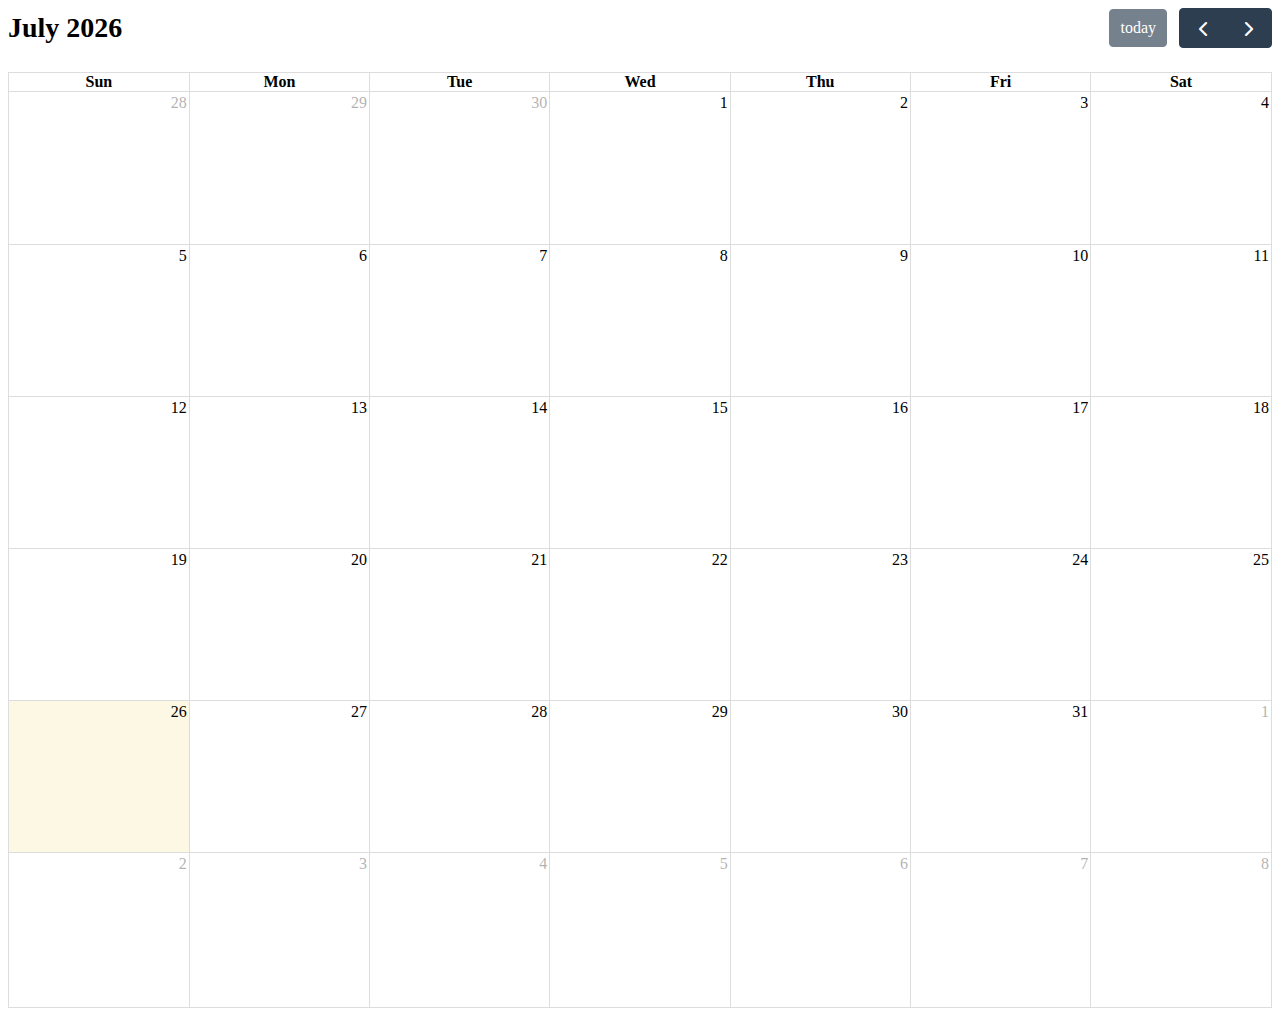
<file: html/text.html>
<!DOCTYPE html>
<html lang='en'>
  <head>
    <meta charset='utf-8' />

    <link href='assets/fullcalendar/core/main.css' rel='stylesheet' />
    <link href='assets/fullcalendar/daygrid/main.css' rel='stylesheet' />

    <script src='assets/fullcalendar/core/main.js'></script>
    <script src='assets/fullcalendar/daygrid/main.js'></script>


    <script>

      document.addEventListener('DOMContentLoaded', function() {
        var calendarEl = document.getElementById('calendar');

        var calendar = new FullCalendar.Calendar(calendarEl, {
          plugins: [ 'dayGrid' ]
        });

        calendar.render();
      });

    </script>
  </head>
  <body>

    <div id='calendar'></div>

  </body>
</html>
</file>
<file: html/assets/fullcalendar/core/main.css>
@charset "UTF-8";
.fc {
  direction: ltr;
  text-align: left;
}

.fc-rtl {
  text-align: right;
}

body .fc {
  /* extra precedence to overcome jqui */
  font-size: 1em;
}

/* Colors
--------------------------------------------------------------------------------------------------*/
.fc-highlight {
  /* when user is selecting cells */
  background: #bce8f1;
  opacity: 0.3;
}

.fc-bgevent {
  /* default look for background events */
  background: #8fdf82;
  opacity: 0.3;
}

.fc-nonbusiness {
  /* default look for non-business-hours areas */
  /* will inherit .fc-bgevent's styles */
  background: #d7d7d7;
}

/* Popover
--------------------------------------------------------------------------------------------------*/
.fc-popover {
  position: absolute;
  box-shadow: 0 2px 6px rgba(0, 0, 0, 0.15);
}

.fc-popover .fc-header {
  /* TODO: be more consistent with fc-head/fc-body */
  display: flex;
  flex-direction: row;
  justify-content: space-between;
  align-items: center;
  padding: 2px 4px;
}

.fc-rtl .fc-popover .fc-header {
  flex-direction: row-reverse;
}

.fc-popover .fc-header .fc-title {
  margin: 0 2px;
}

.fc-popover .fc-header .fc-close {
  cursor: pointer;
  opacity: 0.65;
  font-size: 1.1em;
}

/* Misc Reusable Components
--------------------------------------------------------------------------------------------------*/
.fc-divider {
  border-style: solid;
  border-width: 1px;
}

hr.fc-divider {
  height: 0;
  margin: 0;
  padding: 0 0 2px;
  /* height is unreliable across browsers, so use padding */
  border-width: 1px 0;
}

.fc-bg,
.fc-bgevent-skeleton,
.fc-highlight-skeleton,
.fc-mirror-skeleton {
  /* these element should always cling to top-left/right corners */
  position: absolute;
  top: 0;
  left: 0;
  right: 0;
}

.fc-bg {
  bottom: 0;
  /* strech bg to bottom edge */
}

.fc-bg table {
  height: 100%;
  /* strech bg to bottom edge */
}

/* Tables
--------------------------------------------------------------------------------------------------*/
.fc table {
  width: 100%;
  box-sizing: border-box;
  /* fix scrollbar issue in firefox */
  table-layout: fixed;
  border-collapse: collapse;
  border-spacing: 0;
  font-size: 1em;
  /* normalize cross-browser */
}

.fc th {
  text-align: center;
}

.fc th,
.fc td {
  border-style: solid;
  border-width: 1px;
  padding: 0;
  vertical-align: top;
}

.fc td.fc-today {
  border-style: double;
  /* overcome neighboring borders */
}

/* Internal Nav Links
--------------------------------------------------------------------------------------------------*/
a[data-goto] {
  cursor: pointer;
}

a[data-goto]:hover {
  text-decoration: underline;
}

/* Fake Table Rows
--------------------------------------------------------------------------------------------------*/
.fc .fc-row {
  /* extra precedence to overcome themes forcing a 1px border */
  /* no visible border by default. but make available if need be (scrollbar width compensation) */
  border-style: solid;
  border-width: 0;
}

.fc-row table {
  /* don't put left/right border on anything within a fake row.
     the outer tbody will worry about this */
  border-left: 0 hidden transparent;
  border-right: 0 hidden transparent;
  /* no bottom borders on rows */
  border-bottom: 0 hidden transparent;
}

.fc-row:first-child table {
  border-top: 0 hidden transparent;
  /* no top border on first row */
}

/* Day Row (used within the header and the DayGrid)
--------------------------------------------------------------------------------------------------*/
.fc-row {
  position: relative;
}

.fc-row .fc-bg {
  z-index: 1;
}

/* highlighting cells & background event skeleton */
.fc-row .fc-bgevent-skeleton,
.fc-row .fc-highlight-skeleton {
  bottom: 0;
  /* stretch skeleton to bottom of row */
}

.fc-row .fc-bgevent-skeleton table,
.fc-row .fc-highlight-skeleton table {
  height: 100%;
  /* stretch skeleton to bottom of row */
}

.fc-row .fc-highlight-skeleton td,
.fc-row .fc-bgevent-skeleton td {
  border-color: transparent;
}

.fc-row .fc-bgevent-skeleton {
  z-index: 2;
}

.fc-row .fc-highlight-skeleton {
  z-index: 3;
}

/*
row content (which contains day/week numbers and events) as well as "mirror" (which contains
temporary rendered events).
*/
.fc-row .fc-content-skeleton {
  position: relative;
  z-index: 4;
  padding-bottom: 2px;
  /* matches the space above the events */
}

.fc-row .fc-mirror-skeleton {
  z-index: 5;
}

.fc .fc-row .fc-content-skeleton table,
.fc .fc-row .fc-content-skeleton td,
.fc .fc-row .fc-mirror-skeleton td {
  /* see-through to the background below */
  /* extra precedence to prevent theme-provided backgrounds */
  background: none;
  /* in case <td>s are globally styled */
  border-color: transparent;
}

.fc-row .fc-content-skeleton td,
.fc-row .fc-mirror-skeleton td {
  /* don't put a border between events and/or the day number */
  border-bottom: 0;
}

.fc-row .fc-content-skeleton tbody td,
.fc-row .fc-mirror-skeleton tbody td {
  /* don't put a border between event cells */
  border-top: 0;
}

/* Scrolling Container
--------------------------------------------------------------------------------------------------*/
.fc-scroller {
  -webkit-overflow-scrolling: touch;
}

/* TODO: move to timegrid/daygrid */
.fc-scroller > .fc-day-grid,
.fc-scroller > .fc-time-grid {
  position: relative;
  /* re-scope all positions */
  width: 100%;
  /* hack to force re-sizing this inner element when scrollbars appear/disappear */
}

/* Global Event Styles
--------------------------------------------------------------------------------------------------*/
.fc-event {
  position: relative;
  /* for resize handle and other inner positioning */
  display: block;
  /* make the <a> tag block */
  font-size: 0.85em;
  line-height: 1.4;
  border-radius: 3px;
  border: 1px solid #3788d8;
}

.fc-event,
.fc-event-dot {
  background-color: #3788d8;
  /* default BACKGROUND color */
}

.fc-event,
.fc-event:hover {
  color: #fff;
  /* default TEXT color */
  text-decoration: none;
  /* if <a> has an href */
}

.fc-event[href],
.fc-event.fc-draggable {
  cursor: pointer;
  /* give events with links and draggable events a hand mouse pointer */
}

.fc-not-allowed,
.fc-not-allowed .fc-event {
  /* to override an event's custom cursor */
  cursor: not-allowed;
}

.fc-event .fc-content {
  position: relative;
  z-index: 2;
}

/* resizer (cursor AND touch devices) */
.fc-event .fc-resizer {
  position: absolute;
  z-index: 4;
}

/* resizer (touch devices) */
.fc-event .fc-resizer {
  display: none;
}

.fc-event.fc-allow-mouse-resize .fc-resizer,
.fc-event.fc-selected .fc-resizer {
  /* only show when hovering or selected (with touch) */
  display: block;
}

/* hit area */
.fc-event.fc-selected .fc-resizer:before {
  /* 40x40 touch area */
  content: "";
  position: absolute;
  z-index: 9999;
  /* user of this util can scope within a lower z-index */
  top: 50%;
  left: 50%;
  width: 40px;
  height: 40px;
  margin-left: -20px;
  margin-top: -20px;
}

/* Event Selection (only for touch devices)
--------------------------------------------------------------------------------------------------*/
.fc-event.fc-selected {
  z-index: 9999 !important;
  /* overcomes inline z-index */
  box-shadow: 0 2px 5px rgba(0, 0, 0, 0.2);
}

.fc-event.fc-selected:after {
  content: "";
  position: absolute;
  z-index: 1;
  /* same z-index as fc-bg, behind text */
  /* overcome the borders */
  top: -1px;
  right: -1px;
  bottom: -1px;
  left: -1px;
  /* darkening effect */
  background: #000;
  opacity: 0.25;
}

/* Event Dragging
--------------------------------------------------------------------------------------------------*/
.fc-event.fc-dragging.fc-selected {
  box-shadow: 0 2px 7px rgba(0, 0, 0, 0.3);
}

.fc-event.fc-dragging:not(.fc-selected) {
  opacity: 0.75;
}

/* Horizontal Events
--------------------------------------------------------------------------------------------------*/
/* bigger touch area when selected */
.fc-h-event.fc-selected:before {
  content: "";
  position: absolute;
  z-index: 3;
  /* below resizers */
  top: -10px;
  bottom: -10px;
  left: 0;
  right: 0;
}

/* events that are continuing to/from another week. kill rounded corners and butt up against edge */
.fc-ltr .fc-h-event.fc-not-start,
.fc-rtl .fc-h-event.fc-not-end {
  margin-left: 0;
  border-left-width: 0;
  padding-left: 1px;
  /* replace the border with padding */
  border-top-left-radius: 0;
  border-bottom-left-radius: 0;
}

.fc-ltr .fc-h-event.fc-not-end,
.fc-rtl .fc-h-event.fc-not-start {
  margin-right: 0;
  border-right-width: 0;
  padding-right: 1px;
  /* replace the border with padding */
  border-top-right-radius: 0;
  border-bottom-right-radius: 0;
}

/* resizer (cursor AND touch devices) */
/* left resizer  */
.fc-ltr .fc-h-event .fc-start-resizer,
.fc-rtl .fc-h-event .fc-end-resizer {
  cursor: w-resize;
  left: -1px;
  /* overcome border */
}

/* right resizer */
.fc-ltr .fc-h-event .fc-end-resizer,
.fc-rtl .fc-h-event .fc-start-resizer {
  cursor: e-resize;
  right: -1px;
  /* overcome border */
}

/* resizer (mouse devices) */
.fc-h-event.fc-allow-mouse-resize .fc-resizer {
  width: 7px;
  top: -1px;
  /* overcome top border */
  bottom: -1px;
  /* overcome bottom border */
}

/* resizer (touch devices) */
.fc-h-event.fc-selected .fc-resizer {
  /* 8x8 little dot */
  border-radius: 4px;
  border-width: 1px;
  width: 6px;
  height: 6px;
  border-style: solid;
  border-color: inherit;
  background: #fff;
  /* vertically center */
  top: 50%;
  margin-top: -4px;
}

/* left resizer  */
.fc-ltr .fc-h-event.fc-selected .fc-start-resizer,
.fc-rtl .fc-h-event.fc-selected .fc-end-resizer {
  margin-left: -4px;
  /* centers the 8x8 dot on the left edge */
}

/* right resizer */
.fc-ltr .fc-h-event.fc-selected .fc-end-resizer,
.fc-rtl .fc-h-event.fc-selected .fc-start-resizer {
  margin-right: -4px;
  /* centers the 8x8 dot on the right edge */
}

/* DayGrid events
----------------------------------------------------------------------------------------------------
We use the full "fc-day-grid-event" class instead of using descendants because the event won't
be a descendant of the grid when it is being dragged.
*/
.fc-day-grid-event {
  margin: 1px 2px 0;
  /* spacing between events and edges */
  padding: 0 1px;
}

tr:first-child > td > .fc-day-grid-event {
  margin-top: 2px;
  /* a little bit more space before the first event */
}

.fc-mirror-skeleton tr:first-child > td > .fc-day-grid-event {
  margin-top: 0;
  /* except for mirror skeleton */
}

.fc-day-grid-event .fc-content {
  /* force events to be one-line tall */
  white-space: nowrap;
  overflow: hidden;
}

.fc-day-grid-event .fc-time {
  font-weight: bold;
}

/* resizer (cursor devices) */
/* left resizer  */
.fc-ltr .fc-day-grid-event.fc-allow-mouse-resize .fc-start-resizer,
.fc-rtl .fc-day-grid-event.fc-allow-mouse-resize .fc-end-resizer {
  margin-left: -2px;
  /* to the day cell's edge */
}

/* right resizer */
.fc-ltr .fc-day-grid-event.fc-allow-mouse-resize .fc-end-resizer,
.fc-rtl .fc-day-grid-event.fc-allow-mouse-resize .fc-start-resizer {
  margin-right: -2px;
  /* to the day cell's edge */
}

/* Event Limiting
--------------------------------------------------------------------------------------------------*/
/* "more" link that represents hidden events */
a.fc-more {
  margin: 1px 3px;
  font-size: 0.85em;
  cursor: pointer;
  text-decoration: none;
}

a.fc-more:hover {
  text-decoration: underline;
}

.fc-limited {
  /* rows and cells that are hidden because of a "more" link */
  display: none;
}

/* popover that appears when "more" link is clicked */
.fc-day-grid .fc-row {
  z-index: 1;
  /* make the "more" popover one higher than this */
}

.fc-more-popover {
  z-index: 2;
  width: 220px;
}

.fc-more-popover .fc-event-container {
  padding: 10px;
}

/* Now Indicator
--------------------------------------------------------------------------------------------------*/
.fc-now-indicator {
  position: absolute;
  border: 0 solid red;
}

/* Utilities
--------------------------------------------------------------------------------------------------*/
.fc-unselectable {
  -webkit-user-select: none;
  -khtml-user-select: none;
  -moz-user-select: none;
  -ms-user-select: none;
  user-select: none;
  -webkit-touch-callout: none;
  -webkit-tap-highlight-color: rgba(0, 0, 0, 0);
}

/*
TODO: more distinction between this file and common.css
*/
/* Colors
--------------------------------------------------------------------------------------------------*/
.fc-unthemed th,
.fc-unthemed td,
.fc-unthemed thead,
.fc-unthemed tbody,
.fc-unthemed .fc-divider,
.fc-unthemed .fc-row,
.fc-unthemed .fc-content,
.fc-unthemed .fc-popover,
.fc-unthemed .fc-list-view,
.fc-unthemed .fc-list-heading td {
  border-color: #ddd;
}

.fc-unthemed .fc-popover {
  background-color: #fff;
}

.fc-unthemed .fc-divider,
.fc-unthemed .fc-popover .fc-header,
.fc-unthemed .fc-list-heading td {
  background: #eee;
}

.fc-unthemed td.fc-today {
  background: #fcf8e3;
}

.fc-unthemed .fc-disabled-day {
  background: #d7d7d7;
  opacity: 0.3;
}

/* Icons
--------------------------------------------------------------------------------------------------
from https://feathericons.com/ and built with IcoMoon
*/
@font-face {
  font-family: "fcicons";
  src: url("[data-uri]") format("truetype");
  font-weight: normal;
  font-style: normal;
}
.fc-icon {
  /* use !important to prevent issues with browser extensions that change fonts */
  font-family: "fcicons" !important;
  speak: none;
  font-style: normal;
  font-weight: normal;
  font-variant: normal;
  text-transform: none;
  line-height: 1;
  /* Better Font Rendering =========== */
  -webkit-font-smoothing: antialiased;
  -moz-osx-font-smoothing: grayscale;
}

.fc-icon-chevron-left:before {
  content: "";
}

.fc-icon-chevron-right:before {
  content: "";
}

.fc-icon-chevrons-left:before {
  content: "";
}

.fc-icon-chevrons-right:before {
  content: "";
}

.fc-icon-minus-square:before {
  content: "";
}

.fc-icon-plus-square:before {
  content: "";
}

.fc-icon-x:before {
  content: "";
}

.fc-icon {
  display: inline-block;
  width: 1em;
  height: 1em;
  text-align: center;
}

/* Buttons
--------------------------------------------------------------------------------------------------
Lots taken from Flatly (MIT): https://bootswatch.com/4/flatly/bootstrap.css
*/
/* reset */
.fc-button {
  border-radius: 0;
  overflow: visible;
  text-transform: none;
  margin: 0;
  font-family: inherit;
  font-size: inherit;
  line-height: inherit;
}

.fc-button:focus {
  outline: 1px dotted;
  outline: 5px auto -webkit-focus-ring-color;
}

.fc-button {
  -webkit-appearance: button;
}

.fc-button:not(:disabled) {
  cursor: pointer;
}

.fc-button::-moz-focus-inner {
  padding: 0;
  border-style: none;
}

/* theme */
.fc-button {
  display: inline-block;
  font-weight: 400;
  color: #212529;
  text-align: center;
  vertical-align: middle;
  -webkit-user-select: none;
  -moz-user-select: none;
  -ms-user-select: none;
  user-select: none;
  background-color: transparent;
  border: 1px solid transparent;
  padding: 0.4em 0.65em;
  font-size: 1em;
  line-height: 1.5;
  border-radius: 0.25em;
}

.fc-button:hover {
  color: #212529;
  text-decoration: none;
}

.fc-button:focus {
  outline: 0;
  -webkit-box-shadow: 0 0 0 0.2rem rgba(44, 62, 80, 0.25);
  box-shadow: 0 0 0 0.2rem rgba(44, 62, 80, 0.25);
}

.fc-button:disabled {
  opacity: 0.65;
}

/* "primary" coloring */
.fc-button-primary {
  color: #fff;
  background-color: #2C3E50;
  border-color: #2C3E50;
}

.fc-button-primary:hover {
  color: #fff;
  background-color: #1e2b37;
  border-color: #1a252f;
}

.fc-button-primary:focus {
  -webkit-box-shadow: 0 0 0 0.2rem rgba(76, 91, 106, 0.5);
  box-shadow: 0 0 0 0.2rem rgba(76, 91, 106, 0.5);
}

.fc-button-primary:disabled {
  color: #fff;
  background-color: #2C3E50;
  border-color: #2C3E50;
}

.fc-button-primary:not(:disabled):active,
.fc-button-primary:not(:disabled).fc-button-active {
  color: #fff;
  background-color: #1a252f;
  border-color: #151e27;
}

.fc-button-primary:not(:disabled):active:focus,
.fc-button-primary:not(:disabled).fc-button-active:focus {
  -webkit-box-shadow: 0 0 0 0.2rem rgba(76, 91, 106, 0.5);
  box-shadow: 0 0 0 0.2rem rgba(76, 91, 106, 0.5);
}

/* icons within buttons */
.fc-button .fc-icon {
  vertical-align: middle;
  font-size: 1.5em;
}

/* Buttons Groups
--------------------------------------------------------------------------------------------------*/
.fc-button-group {
  position: relative;
  display: -webkit-inline-box;
  display: -ms-inline-flexbox;
  display: inline-flex;
  vertical-align: middle;
}

.fc-button-group > .fc-button {
  position: relative;
  -webkit-box-flex: 1;
  -ms-flex: 1 1 auto;
  flex: 1 1 auto;
}

.fc-button-group > .fc-button:hover {
  z-index: 1;
}

.fc-button-group > .fc-button:focus,
.fc-button-group > .fc-button:active,
.fc-button-group > .fc-button.fc-button-active {
  z-index: 1;
}

.fc-button-group > .fc-button:not(:first-child) {
  margin-left: -1px;
}

.fc-button-group > .fc-button:not(:last-child) {
  border-top-right-radius: 0;
  border-bottom-right-radius: 0;
}

.fc-button-group > .fc-button:not(:first-child) {
  border-top-left-radius: 0;
  border-bottom-left-radius: 0;
}

/* Popover
--------------------------------------------------------------------------------------------------*/
.fc-unthemed .fc-popover {
  border-width: 1px;
  border-style: solid;
}

/* List View
--------------------------------------------------------------------------------------------------*/
.fc-unthemed .fc-list-item:hover td {
  background-color: #f5f5f5;
}

/* Toolbar
--------------------------------------------------------------------------------------------------*/
.fc-toolbar {
  display: flex;
  justify-content: space-between;
  align-items: center;
}

.fc-toolbar.fc-header-toolbar {
  margin-bottom: 1.5em;
}

.fc-toolbar.fc-footer-toolbar {
  margin-top: 1.5em;
}

/* inner content */
.fc-toolbar > * > :not(:first-child) {
  margin-left: 0.75em;
}

.fc-toolbar h2 {
  font-size: 1.75em;
  margin: 0;
}

/* View Structure
--------------------------------------------------------------------------------------------------*/
.fc-view-container {
  position: relative;
}

/* undo twitter bootstrap's box-sizing rules. normalizes positioning techniques */
/* don't do this for the toolbar because we'll want bootstrap to style those buttons as some pt */
.fc-view-container *,
.fc-view-container *:before,
.fc-view-container *:after {
  -webkit-box-sizing: content-box;
  -moz-box-sizing: content-box;
  box-sizing: content-box;
}

.fc-view,
.fc-view > table {
  /* so dragged elements can be above the view's main element */
  position: relative;
  z-index: 1;
}

@media print {
  .fc {
    max-width: 100% !important;
  }

  /* Global Event Restyling
  --------------------------------------------------------------------------------------------------*/
  .fc-event {
    background: #fff !important;
    color: #000 !important;
    page-break-inside: avoid;
  }

  .fc-event .fc-resizer {
    display: none;
  }

  /* Table & Day-Row Restyling
  --------------------------------------------------------------------------------------------------*/
  .fc th,
.fc td,
.fc hr,
.fc thead,
.fc tbody,
.fc-row {
    border-color: #ccc !important;
    background: #fff !important;
  }

  /* kill the overlaid, absolutely-positioned components */
  /* common... */
  .fc-bg,
.fc-bgevent-skeleton,
.fc-highlight-skeleton,
.fc-mirror-skeleton,
.fc-bgevent-container,
.fc-business-container,
.fc-highlight-container,
.fc-mirror-container {
    display: none;
  }

  /* don't force a min-height on rows (for DayGrid) */
  .fc tbody .fc-row {
    height: auto !important;
    /* undo height that JS set in distributeHeight */
    min-height: 0 !important;
    /* undo the min-height from each view's specific stylesheet */
  }

  .fc tbody .fc-row .fc-content-skeleton {
    position: static;
    /* undo .fc-rigid */
    padding-bottom: 0 !important;
    /* use a more border-friendly method for this... */
  }

  .fc tbody .fc-row .fc-content-skeleton tbody tr:last-child td {
    /* only works in newer browsers */
    padding-bottom: 1em;
    /* ...gives space within the skeleton. also ensures min height in a way */
  }

  .fc tbody .fc-row .fc-content-skeleton table {
    /* provides a min-height for the row, but only effective for IE, which exaggerates this value,
       making it look more like 3em. for other browers, it will already be this tall */
    height: 1em;
  }

  /* Undo month-view event limiting. Display all events and hide the "more" links
  --------------------------------------------------------------------------------------------------*/
  .fc-more-cell,
.fc-more {
    display: none !important;
  }

  .fc tr.fc-limited {
    display: table-row !important;
  }

  .fc td.fc-limited {
    display: table-cell !important;
  }

  .fc-popover {
    display: none;
    /* never display the "more.." popover in print mode */
  }

  /* TimeGrid Restyling
  --------------------------------------------------------------------------------------------------*/
  /* undo the min-height 100% trick used to fill the container's height */
  .fc-time-grid {
    min-height: 0 !important;
  }

  /* don't display the side axis at all ("all-day" and time cells) */
  .fc-timeGrid-view .fc-axis {
    display: none;
  }

  /* don't display the horizontal lines */
  .fc-slats,
.fc-time-grid hr {
    /* this hr is used when height is underused and needs to be filled */
    display: none !important;
    /* important overrides inline declaration */
  }

  /* let the container that holds the events be naturally positioned and create real height */
  .fc-time-grid .fc-content-skeleton {
    position: static;
  }

  /* in case there are no events, we still want some height */
  .fc-time-grid .fc-content-skeleton table {
    height: 4em;
  }

  /* kill the horizontal spacing made by the event container. event margins will be done below */
  .fc-time-grid .fc-event-container {
    margin: 0 !important;
  }

  /* TimeGrid *Event* Restyling
  --------------------------------------------------------------------------------------------------*/
  /* naturally position events, vertically stacking them */
  .fc-time-grid .fc-event {
    position: static !important;
    margin: 3px 2px !important;
  }

  /* for events that continue to a future day, give the bottom border back */
  .fc-time-grid .fc-event.fc-not-end {
    border-bottom-width: 1px !important;
  }

  /* indicate the event continues via "..." text */
  .fc-time-grid .fc-event.fc-not-end:after {
    content: "...";
  }

  /* for events that are continuations from previous days, give the top border back */
  .fc-time-grid .fc-event.fc-not-start {
    border-top-width: 1px !important;
  }

  /* indicate the event is a continuation via "..." text */
  .fc-time-grid .fc-event.fc-not-start:before {
    content: "...";
  }

  /* time */
  /* undo a previous declaration and let the time text span to a second line */
  .fc-time-grid .fc-event .fc-time {
    white-space: normal !important;
  }

  /* hide the the time that is normally displayed... */
  .fc-time-grid .fc-event .fc-time span {
    display: none;
  }

  /* ...replace it with a more verbose version (includes AM/PM) stored in an html attribute */
  .fc-time-grid .fc-event .fc-time:after {
    content: attr(data-full);
  }

  /* Vertical Scroller & Containers
  --------------------------------------------------------------------------------------------------*/
  /* kill the scrollbars and allow natural height */
  .fc-scroller,
.fc-day-grid-container,
.fc-time-grid-container {
    /* */
    overflow: visible !important;
    height: auto !important;
  }

  /* kill the horizontal border/padding used to compensate for scrollbars */
  .fc-row {
    border: 0 !important;
    margin: 0 !important;
  }

  /* Button Controls
  --------------------------------------------------------------------------------------------------*/
  .fc-button-group,
.fc button {
    display: none;
    /* don't display any button-related controls */
  }
}
</file>
<file: html/assets/fullcalendar/daygrid/main.css>
/* DayGridView
--------------------------------------------------------------------------------------------------*/
/* day row structure */
.fc-dayGridWeek-view .fc-content-skeleton,
.fc-dayGridDay-view .fc-content-skeleton {
  /* there may be week numbers in these views, so no padding-top */
  padding-bottom: 1em;
  /* ensure a space at bottom of cell for user selecting/clicking */
}

.fc-dayGrid-view .fc-body .fc-row {
  min-height: 4em;
  /* ensure that all rows are at least this tall */
}

/* a "rigid" row will take up a constant amount of height because content-skeleton is absolute */
.fc-row.fc-rigid {
  overflow: hidden;
}

.fc-row.fc-rigid .fc-content-skeleton {
  position: absolute;
  top: 0;
  left: 0;
  right: 0;
}

/* week and day number styling */
.fc-day-top.fc-other-month {
  opacity: 0.3;
}

.fc-dayGrid-view .fc-week-number,
.fc-dayGrid-view .fc-day-number {
  padding: 2px;
}

.fc-dayGrid-view th.fc-week-number,
.fc-dayGrid-view th.fc-day-number {
  padding: 0 2px;
  /* column headers can't have as much v space */
}

.fc-ltr .fc-dayGrid-view .fc-day-top .fc-day-number {
  float: right;
}

.fc-rtl .fc-dayGrid-view .fc-day-top .fc-day-number {
  float: left;
}

.fc-ltr .fc-dayGrid-view .fc-day-top .fc-week-number {
  float: left;
  border-radius: 0 0 3px 0;
}

.fc-rtl .fc-dayGrid-view .fc-day-top .fc-week-number {
  float: right;
  border-radius: 0 0 0 3px;
}

.fc-dayGrid-view .fc-day-top .fc-week-number {
  min-width: 1.5em;
  text-align: center;
  background-color: #f2f2f2;
  color: #808080;
}

/* when week/day number have own column */
.fc-dayGrid-view td.fc-week-number {
  text-align: center;
}

.fc-dayGrid-view td.fc-week-number > * {
  /* work around the way we do column resizing and ensure a minimum width */
  display: inline-block;
  min-width: 1.25em;
}
</file>
